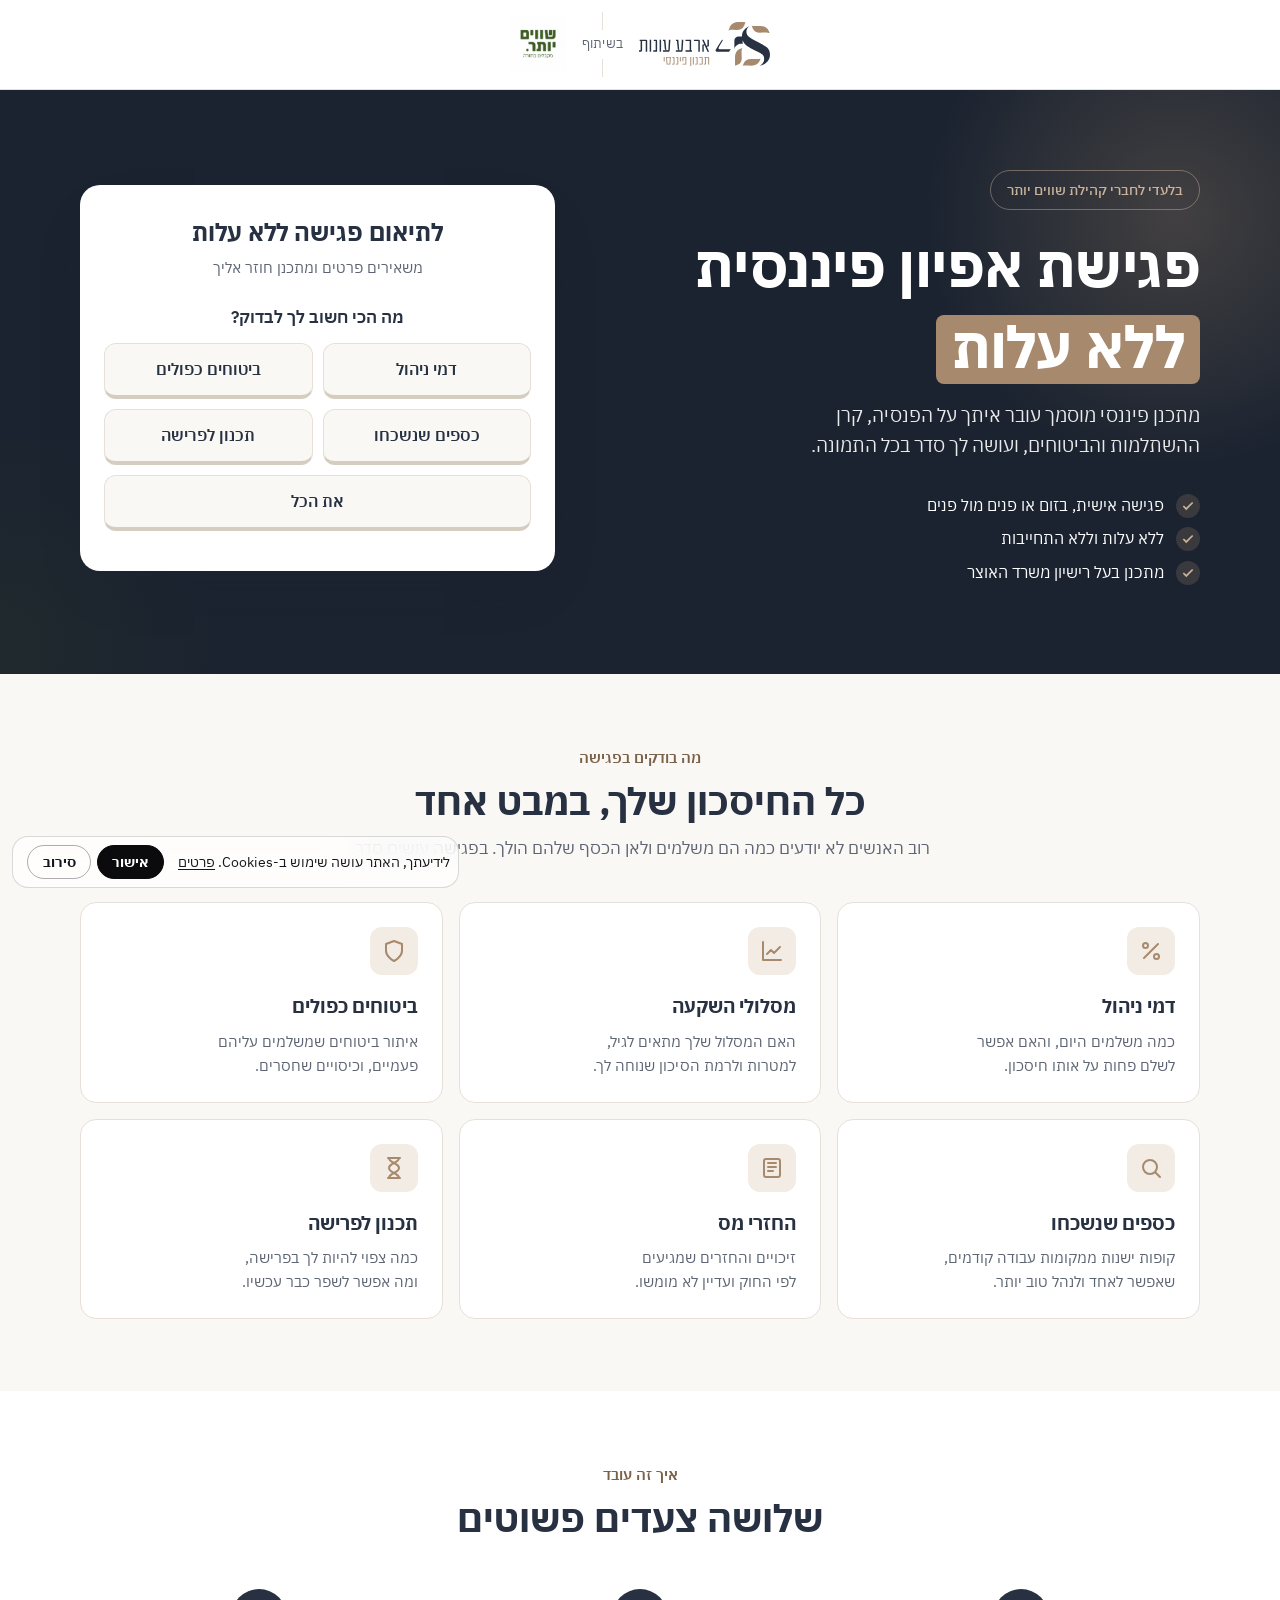
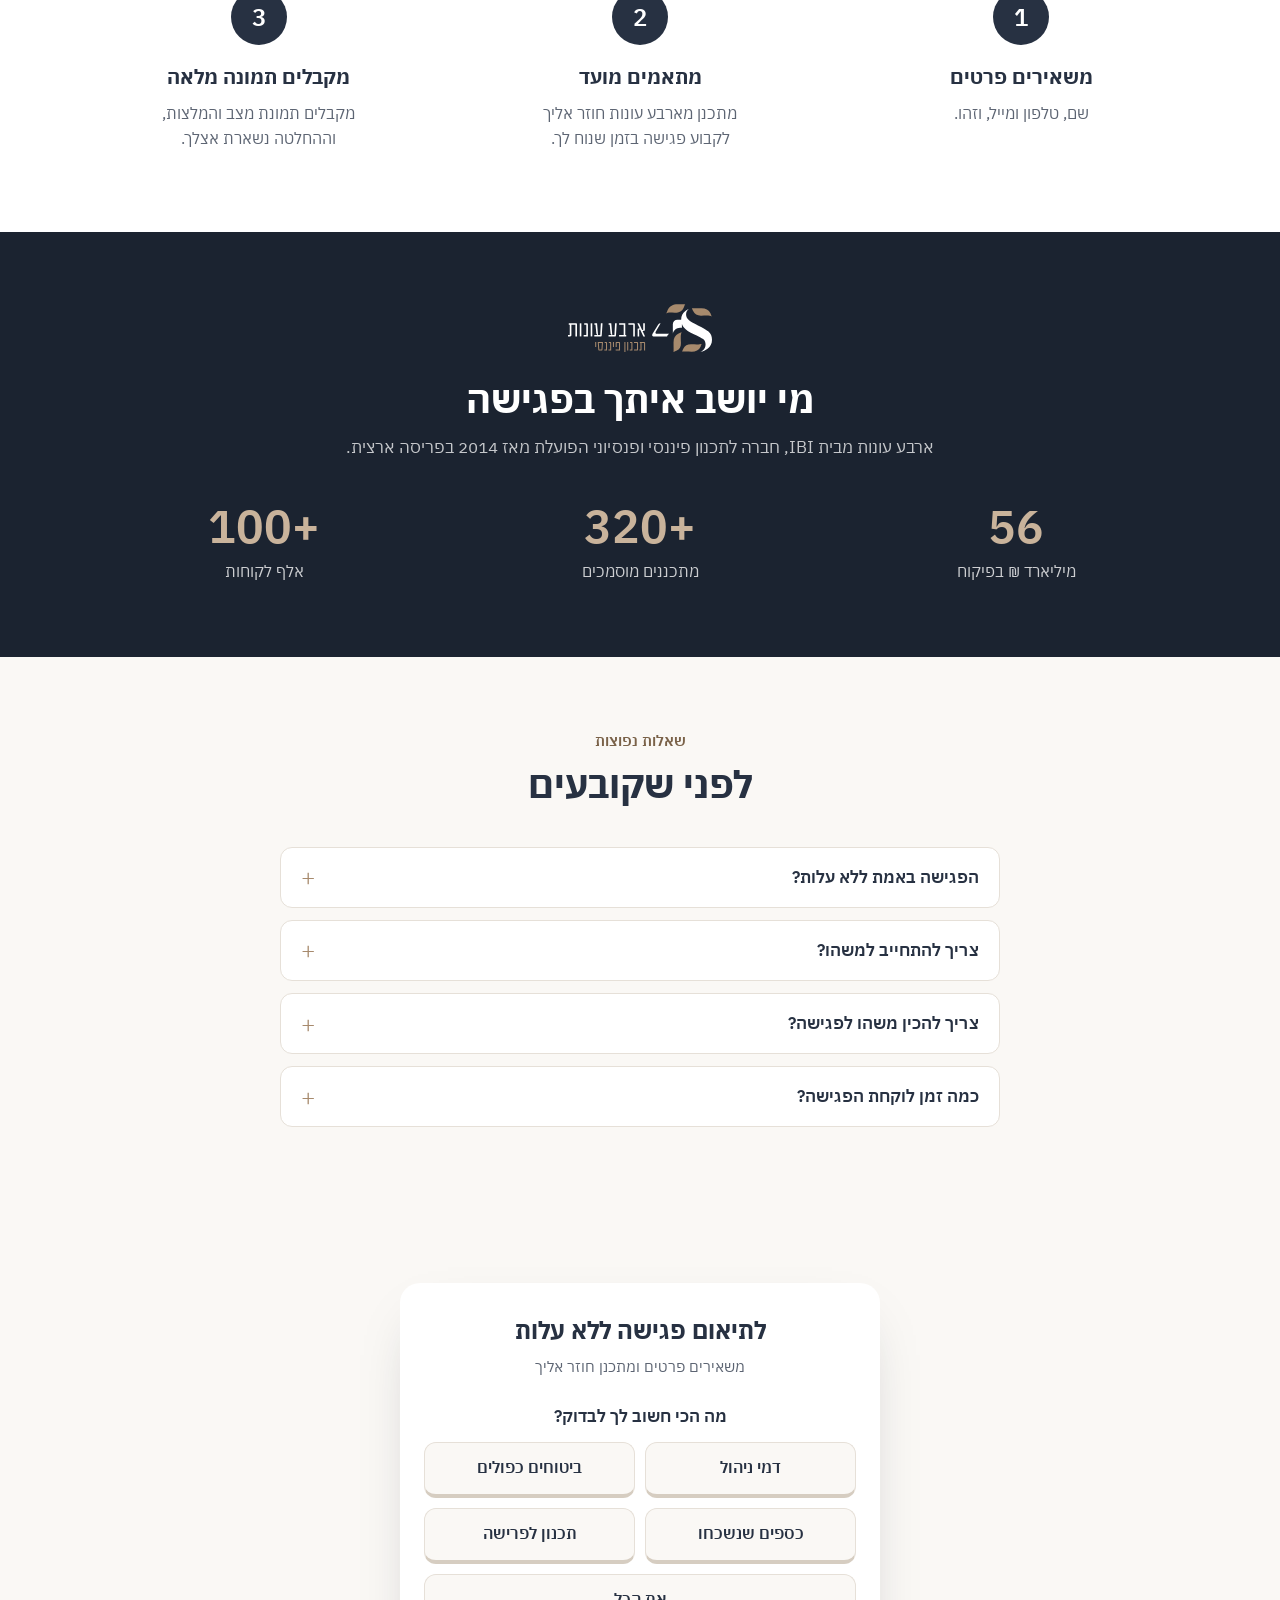
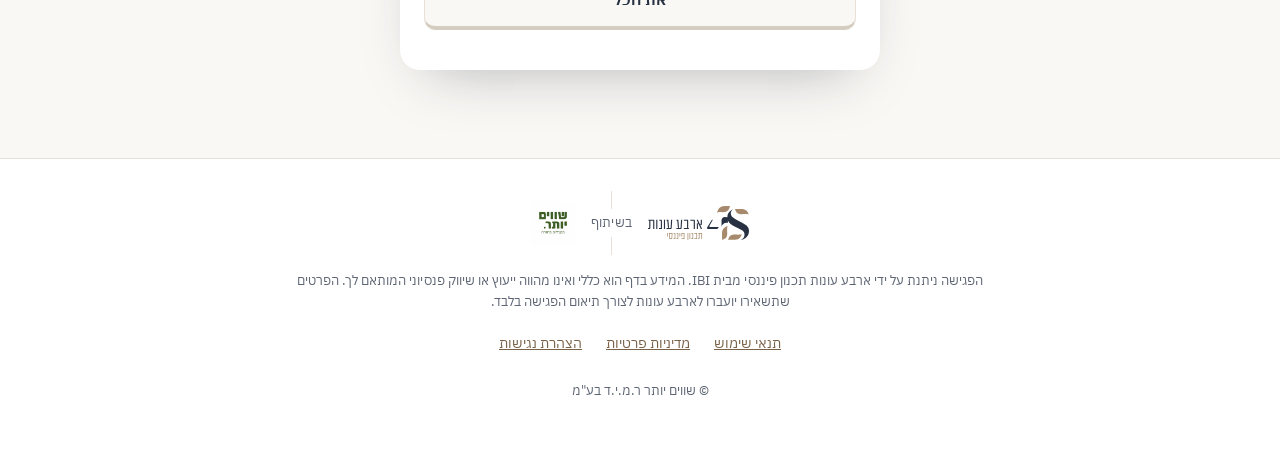
<file: index.html>
<!doctype html>
<html lang="he" dir="rtl">
<head>
  <meta charset="utf-8" />
  <meta name="viewport" content="width=device-width, initial-scale=1" />
  <title>פגישת אפיון פיננסית ללא עלות | שווים יותר בשיתוף ארבע עונות</title>
  <meta name="robots" content="noindex" />
  <meta property="og:title" content="פגישת אפיון פיננסית ללא עלות" />
  <meta property="og:image" content="https://shavimyoter2024-a11y.github.io/arba-onot/assets/og-image-2.png" />
  <meta property="og:image:width" content="1200" />
  <meta property="og:image:height" content="630" />
  <link rel="icon" href="assets/shavim-logo.jpg" />
  <link rel="preconnect" href="https://fonts.googleapis.com" />
  <link rel="preconnect" href="https://fonts.gstatic.com" crossorigin />
  <link href="https://fonts.googleapis.com/css2?family=IBM+Plex+Sans+Hebrew:wght@300;400;500;600;700&display=swap" rel="stylesheet" />
  <style>
    :root {
      --navy: #273142;
      --navy-deep: #1b2330;
      --bronze: #a78a6d;
      --bronze-soft: #c9b39b;
      --bronze-tint: #f3ece4;
      --bronze-ink: #7a6249;
      --bronze-btn: #86694e;
      --olive: #3c4f1e;
      --cream: #faf8f5;
      --ink: #273142;
      --muted: #5d6573;
      --line: #e6e0d8;
      --white: #ffffff;
      --radius: 16px;
      --shadow: 0 24px 56px -28px rgba(27, 35, 48, .35);
    }
    * { box-sizing: border-box; }
    html { scroll-behavior: smooth; }
    body {
      margin: 0;
      font-family: "IBM Plex Sans Hebrew", system-ui, sans-serif;
      color: var(--ink);
      background: var(--cream);
      line-height: 1.6;
      -webkit-font-smoothing: antialiased;
      overflow-x: hidden;
    }
    img { max-width: 100%; display: block; }
    a { color: inherit; }
    .wrap { width: min(1120px, 100% - 32px); margin-inline: auto; }

    /* ── header lockup ── */
    .topbar { background: var(--white); border-bottom: 1px solid var(--line); }
    .lockup {
      display: flex; align-items: center; justify-content: center; gap: 16px;
      padding: 12px 0;
    }
    .lockup .shavim { height: 56px; width: auto; }
    .lockup .x {
      display: flex; flex-direction: column; align-items: center;
      font-size: 13px; color: var(--muted); letter-spacing: .02em;
    }
    .lockup .x::before {
      content: ""; width: 1px; height: 18px; background: var(--line); margin-bottom: 4px;
    }
    .lockup .x::after {
      content: ""; width: 1px; height: 18px; background: var(--line); margin-top: 4px;
    }
    .lockup .arba { height: 44px; width: auto; }

    /* ── hero ── */
    .hero {
      position: relative; isolation: isolate;
      background: var(--navy-deep);
      color: var(--white);
      padding: 48px 0 56px;
      overflow: hidden;
    }
    .hero::before {
      content: ""; position: absolute; inset: -40% -20% auto auto; width: 720px; height: 720px;
      background: radial-gradient(closest-side, rgba(167, 138, 109, .28), transparent 70%);
      z-index: -1;
    }
    .hero::after {
      content: ""; position: absolute; inset: auto auto -50% -25%; width: 640px; height: 640px;
      background: radial-gradient(closest-side, rgba(60, 79, 30, .15), transparent 70%);
      z-index: -1;
    }
    .hero-grid { display: grid; gap: 40px; align-items: center; }
    .hero-copy { text-align: center; }
    .eyebrow {
      display: inline-block;
      padding: 8px 16px; border-radius: 999px;
      border: 1px solid rgba(201, 179, 155, .45);
      color: var(--bronze-soft); font-size: 14px; font-weight: 500;
    }
    .hero h1 {
      margin: 24px 0 0;
      font-size: clamp(34px, 7.5vw, 58px); line-height: 1.12; font-weight: 700;
      letter-spacing: -.01em;
    }
    .hero h1 .free {
      display: table; margin: 16px auto 0; padding: 0 16px 4px;
      background: var(--bronze); color: var(--white); border-radius: 8px;
    }
    @media (min-width: 960px) { .hero h1 .free { margin-inline: 0; } }
    .hero .lead {
      margin: 16px auto 0; max-width: 520px;
      font-size: clamp(17px, 2.4vw, 19px); color: rgba(255, 255, 255, .9); font-weight: 400;
    }
    .hero-points {
      list-style: none; padding: 0; margin: 32px auto 0;
      display: grid; gap: 8px; max-width: 360px; text-align: right;
    }
    .hero-points li { display: flex; gap: 12px; align-items: center; font-size: 16px; }
    .tick {
      flex: none; width: 24px; height: 24px; border-radius: 50%;
      display: grid; place-items: center;
      background: rgba(167, 138, 109, .22); color: var(--bronze-soft);
    }
    .tick svg { width: 14px; height: 14px; }
    /* 12/11 טום: בטלפון 64% יצאו מהמסך הראשון. מורידים את הפסקה ושלוש השורות כדי שהכפתורים של הטופס ייראו בלי לגלול */
    @media (max-width: 959px) {
      .hero { padding: 20px 0 24px; }
      .hero h1 { margin-top: 14px; }
      .hero .lead, .hero-points { display: none; }
      .hero-grid { gap: 16px; }
    }

    /* ── buttons ── */
    .btn {
      display: inline-flex; align-items: center; justify-content: center; gap: 8px;
      min-height: 56px; padding: 0 32px; border-radius: 12px; border: 0;
      background: var(--bronze-btn); color: var(--white);
      font: inherit; font-size: 18px; font-weight: 600; text-decoration: none; cursor: pointer;
      transition: background .2s, transform .2s;
    }
    .btn:hover { background: #73593f; transform: translateY(-1px); }
    .btn:focus-visible { outline: 3px solid var(--bronze-soft); outline-offset: 3px; }
    .btn[disabled] { opacity: .6; cursor: wait; transform: none; }
    .btn.block { width: 100%; }

    /* ── form card ── */
    .form-card {
      background: var(--white); color: var(--ink);
      border-radius: 20px; padding: 32px 24px; box-shadow: var(--shadow);
    }
    .form-card h2 { margin: 0; font-size: 24px; line-height: 1.3; text-align: center; }
    .form-card .sub { margin: 8px 0 24px; text-align: center; color: var(--muted); font-size: 15px; }
    .field { margin-bottom: 16px; }
    .field label { display: block; font-weight: 500; font-size: 15px; margin-bottom: 8px; }
    .field label .opt { color: var(--muted); font-weight: 400; font-size: 13px; }
    .field input, .field select {
      width: 100%; min-height: 52px; padding: 0 16px;
      border: 1.5px solid var(--line); border-radius: 12px; background: var(--white);
      font: inherit; font-size: 17px; color: var(--ink);
      transition: border-color .2s, box-shadow .2s;
    }
    .field select { appearance: none; background-image: url("data:image/svg+xml,%3Csvg xmlns='http://www.w3.org/2000/svg' width='14' height='14' viewBox='0 0 24 24' fill='none' stroke='%235d6573' stroke-width='2.5'%3E%3Cpath d='m6 9 6 6 6-6'/%3E%3C/svg%3E"); background-repeat: no-repeat; background-position: left 16px center; padding-left: 40px; }
    .field input:focus, .field select:focus {
      outline: none; border-color: var(--bronze); box-shadow: 0 0 0 4px rgba(167, 138, 109, .18);
    }
    .field.bad input, .field.bad select { border-color: #c0392b; }
    .field input[type="tel"], .field input[type="email"] { direction: ltr; text-align: right; }
    .consent {
      display: flex; gap: 12px; align-items: flex-start;
      font-size: 14px; color: var(--muted); line-height: 1.5; margin: 8px 0 24px;
    }
    .consent input { flex: none; width: 20px; height: 20px; margin: 2px 0 0; accent-color: var(--bronze); }
    .consent.bad { color: #c0392b; }
    .form-msg { min-height: 24px; margin: 8px 0 0; text-align: center; font-size: 15px; }
    .form-msg.err { color: #c0392b; }
    .trust { margin: 0; text-align: center; font-size: 13px; color: var(--muted); }
    .hp { position: absolute; width: 1px; height: 1px; overflow: hidden; clip-path: inset(50%); opacity: 0; pointer-events: none; }
    .form-card { position: relative; }
    /* ── שלב ראשון: בחירת נושא בלחיצה, ואז השדות (טלפון מ-08/11, מחשב מ-17/11) ── */
    .topic { border: 0; margin: 0 0 8px; padding: 0; min-width: 0; }
    .topic legend { display: block; width: 100%; padding: 0; margin: 0 0 12px; text-align: center; font-weight: 600; font-size: 17px; }
    .topic-grid { display: grid; grid-template-columns: 1fr 1fr; gap: 10px; }
    .key {
      min-height: 56px; padding: 8px 10px; border-radius: 12px;
      border: 1.5px solid var(--line); border-bottom-width: 4px; border-bottom-color: #d6cdc1;
      background: var(--cream); color: var(--ink);
      font: inherit; font-size: 16px; font-weight: 600; cursor: pointer;
      transition: transform .08s, border-color .15s, background .15s;
    }
    .key.wide { grid-column: 1 / -1; }
    .key:hover { border-color: var(--bronze-soft); border-bottom-color: var(--bronze-soft); }
    .key:active { transform: translateY(2px); border-bottom-width: 2px; margin-bottom: 2px; }
    .key:focus-visible { outline: 3px solid var(--bronze-soft); outline-offset: 2px; }
    .key[aria-pressed="true"] {
      background: var(--bronze-btn); border-color: var(--bronze-btn); border-bottom-color: #5f4936; color: var(--white);
      transform: translateY(2px); border-bottom-width: 2px; margin-bottom: 2px;
    }
    .step2 { padding-top: 20px; margin-top: 12px; border-top: 1px solid var(--line); }
    .success { text-align: center; padding: 16px 0; }
    .success .icon {
      width: 64px; height: 64px; margin: 0 auto 16px; border-radius: 50%;
      display: grid; place-items: center; background: var(--bronze-tint); color: var(--bronze);
    }
    .success h3 { margin: 0 0 8px; font-size: 24px; }
    .success p { margin: 0; color: var(--muted); }

    /* ── sections ── */
    section.block { padding: 72px 0; }
    .sec-head { text-align: center; max-width: 600px; margin: 0 auto 40px; }
    .sec-head .kicker { display: block; color: var(--bronze-ink); font-weight: 600; font-size: 15px; }
    .sec-head h2 { margin: 8px 0 0; font-size: clamp(28px, 5vw, 38px); line-height: 1.2; }
    .sec-head p { margin: 12px 0 0; color: var(--muted); font-size: 17px; }

    .checks { display: grid; gap: 16px; }
    .check {
      background: var(--white); border: 1px solid var(--line); border-radius: var(--radius);
      padding: 24px; text-align: center;
    }
    .check .ico {
      width: 48px; height: 48px; margin: 0 auto 16px; border-radius: 12px;
      display: grid; place-items: center; background: var(--bronze-tint); color: var(--bronze);
    }
    .check .ico svg { width: 24px; height: 24px; }
    @media (max-width: 719px) {
      .checks { gap: 12px; }
      .check {
        display: grid; grid-template-columns: 48px 1fr; column-gap: 16px;
        text-align: right; padding: 24px;
      }
      .check .ico { grid-row: span 2; margin: 0; }
      .check p { margin-top: 4px; }
    }
    .check h3 { margin: 0; font-size: 19px; }
    .check p { margin: 8px 0 0; color: var(--muted); font-size: 15px; }

    .steps-sec { background: var(--white); }
    .steps { display: grid; gap: 24px; counter-reset: step; }
    .step { text-align: center; padding: 8px 16px; }
    .step .num {
      width: 56px; height: 56px; margin: 0 auto 16px; border-radius: 50%;
      display: grid; place-items: center;
      background: var(--navy); color: var(--white); font-size: 24px; font-weight: 600;
    }
    .step h3 { margin: 0; font-size: 20px; }
    .step p { margin: 8px auto 0; color: var(--muted); font-size: 16px; max-width: 300px; }

    .about { background: var(--navy-deep); color: var(--white); }
    .about .sec-head h2 { color: var(--white); }
    .about .sec-head p { color: rgba(255, 255, 255, .75); }
    .about .sec-head .kicker { color: var(--bronze-soft); }
    .about-logo { height: 48px; width: auto; margin: 0 auto 24px; }
    .stats { display: grid; grid-template-columns: repeat(3, 1fr); gap: 8px; text-align: center; }
    .stat b {
      display: block; font-size: clamp(30px, 7vw, 46px); line-height: 1.1; font-weight: 600;
      color: var(--bronze-soft);
    }
    .stat span { display: block; margin-top: 8px; font-size: clamp(13px, 2.6vw, 16px); color: rgba(255, 255, 255, .78); }

    .faq { max-width: 720px; margin: 0 auto; }
    .faq details {
      background: var(--white); border: 1px solid var(--line); border-radius: 12px;
      margin-bottom: 12px; padding: 0 20px;
    }
    .faq summary {
      list-style: none; cursor: pointer; padding: 16px 0;
      font-weight: 600; font-size: 17px; display: flex; justify-content: space-between; gap: 16px; align-items: center;
    }
    .faq summary::-webkit-details-marker { display: none; }
    .faq summary::after {
      content: "+"; flex: none; font-size: 24px; font-weight: 300; color: var(--bronze); line-height: 1;
      transition: transform .2s;
    }
    .faq details[open] summary::after { transform: rotate(45deg); }
    .faq details p { margin: 0 0 18px; color: var(--muted); }

    .final { padding: 72px 0 88px; }
    .final .form-card { max-width: 480px; margin: 0 auto; }

    footer {
      background: var(--white); border-top: 1px solid var(--line);
      padding: 32px 0 96px; text-align: center; font-size: 13px; color: var(--muted);
    }
    footer .lockup { padding: 0 0 16px; }
    footer .lockup .shavim { height: 44px; }
    footer .lockup .arba { height: 34px; }
    footer p { max-width: 720px; margin: 0 auto 8px; }

    /* sticky mobile CTA */
    .sticky-cta {
      position: fixed; inset: auto 0 0 0; z-index: 20;
      padding: 12px 16px calc(12px + env(safe-area-inset-bottom));
      background: rgba(255, 255, 255, .96); backdrop-filter: blur(8px);
      border-top: 1px solid var(--line);
      transform: translateY(110%); transition: transform .3s;
    }
    .sticky-cta.show { transform: none; }

    /* reveal */
    .reveal { opacity: 0; transform: translateY(24px); transition: opacity .7s ease, transform .7s ease; }
    .reveal.in { opacity: 1; transform: none; }
    @media (prefers-reduced-motion: reduce) { .reveal { opacity: 1; transform: none; transition: none; } html { scroll-behavior: auto; } }
    .skip { position: absolute; inset-inline-start: 16px; top: -64px; z-index: 30; background: var(--navy); color: var(--white); padding: 8px 16px; border-radius: 8px; }
    .skip:focus { top: 16px; }
    a:focus-visible, summary:focus-visible, input:focus-visible { outline: 3px solid var(--bronze); outline-offset: 2px; }
    .legal-nav { display: flex; flex-wrap: wrap; justify-content: center; gap: 8px 24px; margin-bottom: 16px; font-size: 14px; }
    .legal-nav a, .consent a, .trust a { color: var(--bronze-ink); }
    .legal-nav a { display: inline-flex; align-items: center; min-height: 44px; }
    h1, h2, h3, .lead, .sec-head p, .step p, .check p { text-wrap: balance; }
    .faq p, .consent span, footer p, .success p { text-wrap: pretty; }
    .consent.opt { margin-top: -8px; }


    @media (min-width: 720px) {
      .checks { grid-template-columns: repeat(2, 1fr); }
      .steps { grid-template-columns: repeat(3, 1fr); }
    }
    @media (min-width: 960px) {
      .hero { padding: 80px 0 88px; }
      .hero-grid { grid-template-columns: 1.1fr .9fr; gap: 64px; }
      .hero-copy { text-align: right; }
      .hero .lead { margin-inline: 0; }
      .hero-points { margin-inline: 0; }
      .checks { grid-template-columns: repeat(3, 1fr); }
      .check { text-align: right; }
      .check .ico { margin-inline: 0; }
      .sticky-cta { display: none; }
      footer { padding-bottom: 40px; }
      footer .lockup { justify-content: center; }
    }
  </style>
</head>
<body>
  <a class="skip" href="#top">דילוג לתוכן</a>

  <header class="topbar">
    <div class="wrap lockup">
      <img class="arba" src="assets/arba-onot-logo.svg" alt="ארבע עונות תכנון פיננסי מבית IBI" width="131" height="44" />
      <span class="x">בשיתוף</span>
      <img class="shavim" src="assets/shavim-logo.jpg" alt="שווים יותר" width="56" height="56" />
    </div>
  </header>

  <main id="top">
    <section class="hero">
      <div class="wrap hero-grid">
        <div class="hero-copy">
          <span class="eyebrow">בלעדי לחברי קהילת שווים יותר</span>
          <h1>פגישת אפיון פיננסית<span class="free">ללא עלות</span></h1>
          <p class="lead">מתכנן פיננסי מוסמך עובר איתך על הפנסיה, קרן ההשתלמות והביטוחים, ועושה לך סדר בכל התמונה.</p>
          <ul class="hero-points">
            <li><span class="tick"><svg aria-hidden="true" focusable="false" viewBox="0 0 24 24" fill="none" stroke="currentColor" stroke-width="3"><path d="M20 6 9 17l-5-5"/></svg></span>פגישה אישית, בזום או פנים מול פנים</li>
            <li><span class="tick"><svg aria-hidden="true" focusable="false" viewBox="0 0 24 24" fill="none" stroke="currentColor" stroke-width="3"><path d="M20 6 9 17l-5-5"/></svg></span>ללא עלות וללא התחייבות</li>
            <li><span class="tick"><svg aria-hidden="true" focusable="false" viewBox="0 0 24 24" fill="none" stroke="currentColor" stroke-width="3"><path d="M20 6 9 17l-5-5"/></svg></span>מתכנן בעל רישיון משרד האוצר</li>
          </ul>
        </div>
        <div class="hero-form" data-form-slot="hero"></div>
      </div>
    </section>

    <section class="block">
      <div class="wrap">
        <div class="sec-head reveal">
          <span class="kicker">מה בודקים בפגישה</span>
          <h2>כל החיסכון שלך, במבט אחד</h2>
          <p>רוב האנשים לא יודעים כמה הם משלמים ולאן הכסף שלהם הולך. בפגישה עושים סדר.</p>
        </div>
        <div class="checks">
          <article class="check reveal">
            <div class="ico"><svg aria-hidden="true" focusable="false" viewBox="0 0 24 24" fill="none" stroke="currentColor" stroke-width="2" stroke-linecap="round" stroke-linejoin="round"><path d="M19 5 5 19"/><circle cx="6.5" cy="6.5" r="2.5"/><circle cx="17.5" cy="17.5" r="2.5"/></svg></div>
            <h3>דמי ניהול</h3>
            <p>כמה משלמים היום, והאם אפשר לשלם פחות על אותו חיסכון.</p>
          </article>
          <article class="check reveal">
            <div class="ico"><svg aria-hidden="true" focusable="false" viewBox="0 0 24 24" fill="none" stroke="currentColor" stroke-width="2" stroke-linecap="round" stroke-linejoin="round"><path d="M3 3v18h18"/><path d="m7 15 4-4 3 3 6-6"/></svg></div>
            <h3>מסלולי השקעה</h3>
            <p>האם המסלול שלך מתאים לגיל, למטרות ולרמת הסיכון שנוחה לך.</p>
          </article>
          <article class="check reveal">
            <div class="ico"><svg aria-hidden="true" focusable="false" viewBox="0 0 24 24" fill="none" stroke="currentColor" stroke-width="2" stroke-linecap="round" stroke-linejoin="round"><path d="M12 22s8-4 8-10V5l-8-3-8 3v7c0 6 8 10 8 10z"/></svg></div>
            <h3>ביטוחים כפולים</h3>
            <p>איתור ביטוחים שמשלמים עליהם פעמיים, וכיסויים שחסרים.</p>
          </article>
          <article class="check reveal">
            <div class="ico"><svg aria-hidden="true" focusable="false" viewBox="0 0 24 24" fill="none" stroke="currentColor" stroke-width="2" stroke-linecap="round" stroke-linejoin="round"><circle cx="11" cy="11" r="7"/><path d="m21 21-4.3-4.3"/></svg></div>
            <h3>כספים שנשכחו</h3>
            <p>קופות ישנות ממקומות עבודה קודמים, שאפשר לאחד ולנהל טוב יותר.</p>
          </article>
          <article class="check reveal">
            <div class="ico"><svg aria-hidden="true" focusable="false" viewBox="0 0 24 24" fill="none" stroke="currentColor" stroke-width="2" stroke-linecap="round" stroke-linejoin="round"><rect x="4" y="3" width="16" height="18" rx="2"/><path d="M8 7h8M8 11h8M8 15h5"/></svg></div>
            <h3>החזרי מס</h3>
            <p>זיכויים והחזרים שמגיעים לפי החוק ועדיין לא מומשו.</p>
          </article>
          <article class="check reveal">
            <div class="ico"><svg aria-hidden="true" focusable="false" viewBox="0 0 24 24" fill="none" stroke="currentColor" stroke-width="2" stroke-linecap="round" stroke-linejoin="round"><path d="M6 2h12M6 22h12"/><path d="M7 2c0 5 10 5 10 10S7 17 7 22"/><path d="M17 2c0 5-10 5-10 10s10 5 10 10"/></svg></div>
            <h3>תכנון לפרישה</h3>
            <p>כמה צפוי להיות לך בפרישה, ומה אפשר לשפר כבר עכשיו.</p>
          </article>
        </div>
      </div>
    </section>

    <section class="block steps-sec">
      <div class="wrap">
        <div class="sec-head reveal">
          <span class="kicker">איך זה עובד</span>
          <h2>שלושה צעדים פשוטים</h2>
        </div>
        <div class="steps">
          <div class="step reveal">
            <div class="num">1</div>
            <h3>משאירים פרטים</h3>
            <p>שם, טלפון ומייל, וזהו.</p>
          </div>
          <div class="step reveal">
            <div class="num">2</div>
            <h3>מתאמים מועד</h3>
            <p>מתכנן מארבע עונות חוזר אליך לקבוע פגישה בזמן שנוח לך.</p>
          </div>
          <div class="step reveal">
            <div class="num">3</div>
            <h3>מקבלים תמונה מלאה</h3>
            <p>מקבלים תמונת מצב והמלצות, וההחלטה נשארת אצלך.</p>
          </div>
        </div>
      </div>
    </section>

    <section class="block about">
      <div class="wrap">
        <div class="sec-head reveal">
          <img class="about-logo" src="assets/arba-onot-logo-white.svg" alt="ארבע עונות" width="143" height="48" />
          <h2>מי יושב איתך בפגישה</h2>
          <p>ארבע עונות מבית IBI, חברה לתכנון פיננסי ופנסיוני הפועלת מאז 2014 בפריסה ארצית.</p>
        </div>
        <div class="stats reveal">
          <div class="stat"><b>56</b><span>מיליארד ₪ בפיקוח</span></div>
          <div class="stat"><b>+320</b><span>מתכננים מוסמכים</span></div>
          <div class="stat"><b>+100</b><span>אלף לקוחות</span></div>
        </div>
      </div>
    </section>

    <section class="block">
      <div class="wrap">
        <div class="sec-head reveal">
          <span class="kicker">שאלות נפוצות</span>
          <h2>לפני שקובעים</h2>
        </div>
        <div class="faq reveal">
          <details>
            <summary>הפגישה באמת ללא עלות?</summary>
            <p>כן. הפגישה ניתנת ללא עלות לחברי קהילת שווים יותר, במסגרת שיתוף הפעולה עם ארבע עונות.</p>
          </details>
          <details>
            <summary>צריך להתחייב למשהו?</summary>
            <p>לא. מקבלים תמונת מצב והמלצות, ומה לעשות איתן זו החלטה שלך בלבד.</p>
          </details>
          <details>
            <summary>צריך להכין משהו לפגישה?</summary>
            <p>לא חייבים. המתכנן יסביר בשיחת התיאום איך להוציא את המידע על החסכונות שלך מאתר הר הכסף, כדי שהפגישה תהיה מדויקת.</p>
          </details>
          <details>
            <summary>כמה זמן לוקחת הפגישה?</summary>
            <p>בדרך כלל כשעה. אפשר בזום מהבית או פנים מול פנים.</p>
          </details>
        </div>
      </div>
    </section>

    <section class="final" id="register">
      <div class="wrap" data-form-slot="final"></div>
    </section>
  </main>

  <footer>
    <div class="wrap">
      <div class="lockup">
        <img class="arba" src="assets/arba-onot-logo.svg" alt="ארבע עונות תכנון פיננסי מבית IBI" width="101" height="34" />
        <span class="x">בשיתוף</span>
        <img class="shavim" src="assets/shavim-logo.jpg" alt="שווים יותר" width="44" height="44" />
      </div>
      <p>הפגישה ניתנת על ידי ארבע עונות תכנון פיננסי מבית IBI. המידע בדף הוא כללי ואינו מהווה ייעוץ או שיווק פנסיוני המותאם לך. הפרטים שתשאירו יועברו לארבע עונות לצורך תיאום הפגישה בלבד.</p>
      <nav class="legal-nav" aria-label="מסמכים"><a href="terms.html">תנאי שימוש</a><a href="privacy.html">מדיניות פרטיות</a><a href="accessibility.html">הצהרת נגישות</a></nav>
      <p>© שווים יותר ר.מ.י.ד בע"מ</p>
    </div>
  </footer>

  <div class="sticky-cta" id="stickyCta"><a class="btn block" href="#register">לתיאום פגישה ללא עלות</a></div>

  <template id="formTpl">
    <div class="form-card">
      <form novalidate>
        <h2>לתיאום פגישה ללא עלות</h2>
        <p class="sub">משאירים פרטים ומתכנן חוזר אליך</p>
        <fieldset class="topic">
          <legend>מה הכי חשוב לך לבדוק?</legend>
          <div class="topic-grid">
            <button type="button" class="key" data-topic="דמי ניהול">דמי ניהול</button>
            <button type="button" class="key" data-topic="ביטוחים כפולים">ביטוחים כפולים</button>
            <button type="button" class="key" data-topic="כספים שנשכחו">כספים שנשכחו</button>
            <button type="button" class="key" data-topic="תכנון לפרישה">תכנון לפרישה</button>
            <button type="button" class="key wide" data-topic="את הכל">את הכל</button>
          </div>
        </fieldset>
        <div class="step2" hidden>
        <div class="field">
          <label>שם מלא</label>
          <input name="full_name" type="text" autocomplete="name" required />
        </div>
        <div class="field">
          <label>טלפון</label>
          <input name="phone" type="tel" inputmode="tel" autocomplete="tel" placeholder="050-1234567" required />
        </div>
        <div class="field">
          <label>מייל</label>
          <input name="email" type="email" inputmode="email" autocomplete="email" placeholder="name@mail.com" dir="ltr" required />
        </div>
        <div class="field">
          <label>גיל <span class="opt">(לא חובה)</span></label>
          <select name="age">
            <option value="">בחירת טווח גיל</option>
            <option>עד 29</option>
            <option>30 עד 44</option>
            <option>45 עד 59</option>
            <option>60 ומעלה</option>
          </select>
        </div>
        <div class="hp" aria-hidden="true"><input name="hp_website" tabindex="-1" autocomplete="off" /></div>
        <label class="consent">
          <input type="checkbox" name="consent" aria-required="true" />
          <span>אני מאשר/ת שקראתי והבנתי את <a href="privacy.html" target="_blank">מדיניות הפרטיות</a> ואת <a href="terms.html" target="_blank">תנאי השימוש</a> באתר ואני מסכים/ה לכל התנאים.</span>
        </label>
        <label class="consent opt">
          <input type="checkbox" name="marketing" />
          <span>אשמח לקבל עדכונים והטבות משווים יותר.</span>
        </label>
        <button class="btn block" type="submit">קבעו לי פגישה</button>
        <p class="form-msg" role="status" aria-live="polite"></p>
        </div>
      </form>
      <div class="success" hidden tabindex="-1">
        <div class="icon"><svg aria-hidden="true" focusable="false" width="32" height="32" viewBox="0 0 24 24" fill="none" stroke="currentColor" stroke-width="2.5"><path d="M20 6 9 17l-5-5"/></svg></div>
        <h3>הפרטים התקבלו</h3>
        <p>מתכנן מארבע עונות יחזור אליך בימים הקרובים לתיאום הפגישה.</p>
      </div>
    </div>
  </template>

  <script>
    (function () {
      // ═══ טופס → Make ═══
      // תרחיש Make 10007745 "ארבע עונות - לידים מדף הנחיתה" (hook 4450163): פיירברי (מוצר תכנון פיננסי) + גיליון משותף.
      var FORM_WEBHOOK_URL = "https://hook.eu2.make.com/4uxid5uc9vfu41sk6jwy85exju74ihup";
      // זאפייר של ארבע עונות (→ סיילספורס), בבקשת המטמיע שלהם 28/10. נשלח במקביל ולא חוסם את הליד אצלנו.
      var PARTNER_WEBHOOK_URL = "https://hooks.zapier.com/hooks/catch/9112984/49bajjb/";
      var PAGE_ID = "arba-onot";
      var isLocal = /^(localhost|127\.0\.0\.1|\[::1\])$/.test(location.hostname) || location.protocol === "file:";

      // ייחוס מפיץ: utm_source/utm_medium מהכתובת, גם אחרי # וגם בקיצור source/medium
      var utm = { source: "", medium: "", campaign: "" };
      try {
        var qs = new URLSearchParams(location.search);
        var hq = (location.hash.split("?")[1] || "");
        if (hq) new URLSearchParams(hq).forEach(function (v, k) { if (!qs.has(k)) qs.set(k, v); });
        utm.source = (qs.get("utm_source") || qs.get("source") || "").slice(0, 60);
        utm.medium = (qs.get("utm_medium") || qs.get("medium") || "").slice(0, 60);
        utm.campaign = (qs.get("utm_campaign") || "").slice(0, 80);
      } catch (e) {}

      // ═══ כניסה מדיוור וואטסאפ ═══
      // הקישור בתבנית נושא את מזהה איש הקשר בפיירברי (c). הכניסה מדווחת למייק (hook 4474697),
      // ושם נוצרת התעניינות לשווים יותר אם לא הושארו פרטים תוך 10 דקות. דיווח מהדפדפן בלבד,
      // כך שסורקי הקישורים של וואטסאפ לא נספרים.
      var VISIT_WEBHOOK_URL = "https://hook.eu2.make.com/7jcmkhd2fpvwkenegbvdi28ofcyq8xo0";
      var fbContact = "";
      try { fbContact = new URLSearchParams(location.search).get("c") || ""; } catch (e) {}
      if (!/^[0-9a-f]{8}-[0-9a-f]{4}-[0-9a-f]{4}-[0-9a-f]{4}-[0-9a-f]{12}$/i.test(fbContact)) fbContact = "";
      if (fbContact && !isLocal) {
        try {
          fetch(VISIT_WEBHOOK_URL, {
            method: "POST", mode: "no-cors", keepalive: true,
            headers: { "Content-Type": "application/x-www-form-urlencoded" },
            body: new URLSearchParams({ fb_contact_id: fbContact, utm_campaign: utm.campaign, page: PAGE_ID, client_time: new Date().toISOString() }).toString()
          });
        } catch (e) {}
      }

      var tpl = document.getElementById("formTpl");
      var startedAt = Date.now();
      var cards = [];

      document.querySelectorAll("[data-form-slot]").forEach(function (slot) {
        var node = tpl.content.cloneNode(true);
        slot.appendChild(node);
        var card = slot.querySelector(".form-card");
        cards.push(card);
        wire(card, slot.getAttribute("data-form-slot"));
      });

      function showSuccess() {
        cards.forEach(function (c) {
          c.querySelector("form").hidden = true;
          c.querySelector(".success").hidden = false;
        });
      }

      function wire(card, slotName) {
        var form = card.querySelector("form");
        var msg = card.querySelector(".form-msg");
        var btn = card.querySelector("button[type=submit]");
        var success = card.querySelector(".success");
        msg.id = slotName + "-msg";

        // תוויות נגישות: מזהה ייחודי לכל עותק של הטופס
        form.querySelectorAll(".field").forEach(function (f, i) {
          var input = f.querySelector("input, select");
          var id = slotName + "-f" + i;
          input.id = id;
          f.querySelector("label").setAttribute("for", id);
        });

        // שלב ראשון (בטלפון ובמחשב): לחיצה על נושא פותחת את השדות ומסמנת אותו בשני הטפסים.
        // נמדד ב-GA כ-topic_select, הנושא בפרמטר section (מימד רשום), כדי לראות כמה מתחילים.
        var step2 = form.querySelector(".step2");
        form.querySelectorAll(".key").forEach(function (k) {
          k.setAttribute("aria-pressed", "false");
          k.addEventListener("click", function () {
            var t = k.getAttribute("data-topic");
            cards.forEach(function (c) {
              c.querySelectorAll(".key").forEach(function (o) { o.setAttribute("aria-pressed", o.getAttribute("data-topic") === t ? "true" : "false"); });
              c.querySelector("form").dataset.topic = t;
            });
            try { if (window.gtag) window.gtag("event", "topic_select", { page_id: PAGE_ID, section: t, form: slotName }); } catch (e) {}
            if (step2.hidden) {
              step2.hidden = false;
              var r = form.querySelector(".topic").getBoundingClientRect();
              window.scrollTo({ top: window.scrollY + r.top - 100, behavior: "instant" });
            }
          });
        });

        var mark = function (el, bad) {
          var wrap = el.closest(".field") || el.closest(".consent");
          if (wrap) wrap.classList.toggle("bad", bad);
          el.setAttribute("aria-invalid", bad ? "true" : "false");
          if (bad) el.setAttribute("aria-describedby", msg.id); else el.removeAttribute("aria-describedby");
        };

        form.addEventListener("submit", function (e) {
          e.preventDefault();
          msg.classList.remove("err");
          msg.textContent = "";
          var val = function (n) { return (form[n] && form[n].value || "").trim(); };
          var phone = val("phone").replace(/[\s\-().]/g, "").replace(/^\+?972/, "0");
          var name = val("full_name");

          var checks = [
            [form.full_name, name.length >= 2],
            [form.phone, /^0\d{8,9}$/.test(phone)],
            [form.email, /^[^\s@]+@[^\s@]+\.[^\s@]{2,}$/.test(val("email"))],
            [form.consent, form.consent.checked]
          ];
          var firstBad = null;
          checks.forEach(function (c) { mark(c[0], !c[1]); if (!c[1] && !firstBad) firstBad = c[0]; });
          if (firstBad) {
            msg.classList.add("err");
            msg.textContent = firstBad === form.phone ? "מספר הטלפון לא תקין. לדוגמה: 050-1234567"
                            : firstBad === form.email ? "כתובת המייל לא תקינה. לדוגמה: name@mail.com"
                            : firstBad === form.consent ? "כדי להמשיך צריך לאשר את מדיניות הפרטיות ותנאי השימוש."
                            : "נא למלא שם מלא.";
            firstBad.focus();
            return;
          }

          // מלכודות ספאם: שדה נסתר ומילוי מהיר מדי, מעמידים פנים שהצליח
          if (val("hp_website") || Date.now() - startedAt < 2500) { showSuccess(); return; }

          var payload = {
            type: "lead",
            page: PAGE_ID,
            product: "פגישת אפיון פיננסית - ארבע עונות",
            full_name: name,
            phone: phone,
            email: val("email").toLowerCase(),
            age: val("age"),
            topic: form.dataset.topic || "",
            consent: "כן",
            marketing_consent: form.marketing.checked ? "כן" : "לא",
            utm_source: utm.source,
            utm_medium: utm.medium,
            utm_campaign: utm.campaign,
            landing_page: location.href.slice(0, 500),
            referrer: (document.referrer || "").slice(0, 500),
            client_time: new Date().toISOString()
          };

          if (!FORM_WEBHOOK_URL) {
            if (isLocal) { console.info("[lead:dev] אין webhook, הליד לא נשלח:", payload); showSuccess(); return; }
            msg.classList.add("err");
            msg.textContent = "הטופס עדיין לא פעיל. אפשר לפנות אלינו בוואטסאפ 058-792-9195.";
            return;
          }

          btn.disabled = true;
          msg.textContent = "שולחים…";
          var post = function (url, data, ms) {
            var ctl = window.AbortController ? new AbortController() : null;
            var t = ctl && setTimeout(function () { ctl.abort(); }, ms);
            return fetch(url, {
              method: "POST", keepalive: true, signal: ctl ? ctl.signal : undefined,
              headers: { "Content-Type": "application/x-www-form-urlencoded" },
              body: new URLSearchParams(data).toString()
            }).finally(function () { clearTimeout(t); });
          };
          // קודם זאפייר: התוצאה נשלחת ל-Make בשדה partner_status, ומשם התראה אם לא הגיע
          var partner = !PARTNER_WEBHOOK_URL ? Promise.resolve("off") :
            post(PARTNER_WEBHOOK_URL, Object.assign({ lead_source: "shavim-yoter-landing", submitted_at: payload.client_time }, payload), 6000)
              .then(function (r) { return r.ok ? r.json().then(function (j) { return j.status === "success" ? "success" : "failed: " + (j.status || "unknown"); }) : "failed: HTTP " + r.status; })
              .catch(function (e) { return "failed: " + (e && e.name === "AbortError" ? "timeout" : "network"); });
          partner.then(function (st) {
            payload.partner_status = st;
            var toMake = function () { return post(FORM_WEBHOOK_URL, payload, 10000).then(function (r) { if (!r.ok) throw new Error("HTTP " + r.status); }); };
            return toMake().catch(function () { return toMake(); });
          }).then(function () {
            showSuccess();
            try { success.focus({ preventScroll: true }); } catch (e3) {}
            success.scrollIntoView({ behavior: "smooth", block: "center" });
          }).catch(function () {
            btn.disabled = false;
            msg.classList.add("err");
            msg.textContent = "משהו השתבש בשליחה. נסו שוב בעוד רגע.";
          });
        });
      }

      // הופעה בגלילה
      var io = new IntersectionObserver(function (entries) {
        entries.forEach(function (en) { if (en.isIntersecting) { en.target.classList.add("in"); io.unobserve(en.target); } });
      }, { threshold: .15 });
      document.querySelectorAll(".reveal").forEach(function (el, i) {
        el.style.transitionDelay = (i % 3) * 80 + "ms";
        io.observe(el);
      });

      // כפתור צף במובייל: מופיע אחרי ההירו, נעלם ליד הטופס
      var sticky = document.getElementById("stickyCta");
      var hero = document.querySelector(".hero");
      var reg = document.getElementById("register");
      var heroOut = false, regIn = false;
      var upd = function () { sticky.classList.toggle("show", heroOut && !regIn); };
      new IntersectionObserver(function (e) { heroOut = !e[0].isIntersecting; upd(); }).observe(hero);
      new IntersectionObserver(function (e) { regIn = e[0].isIntersecting; upd(); }).observe(reg);
    })();
  </script>
  <script src="lp-track.js" data-ga="G-NR923MZ0BW" data-cta="1" data-form="1" data-success=".success" defer></script>
  <script src="meta-pixel.js" data-page="arba-onot" defer></script>
  <script src="posthog.js" defer></script>
</body>
</html>
</file>
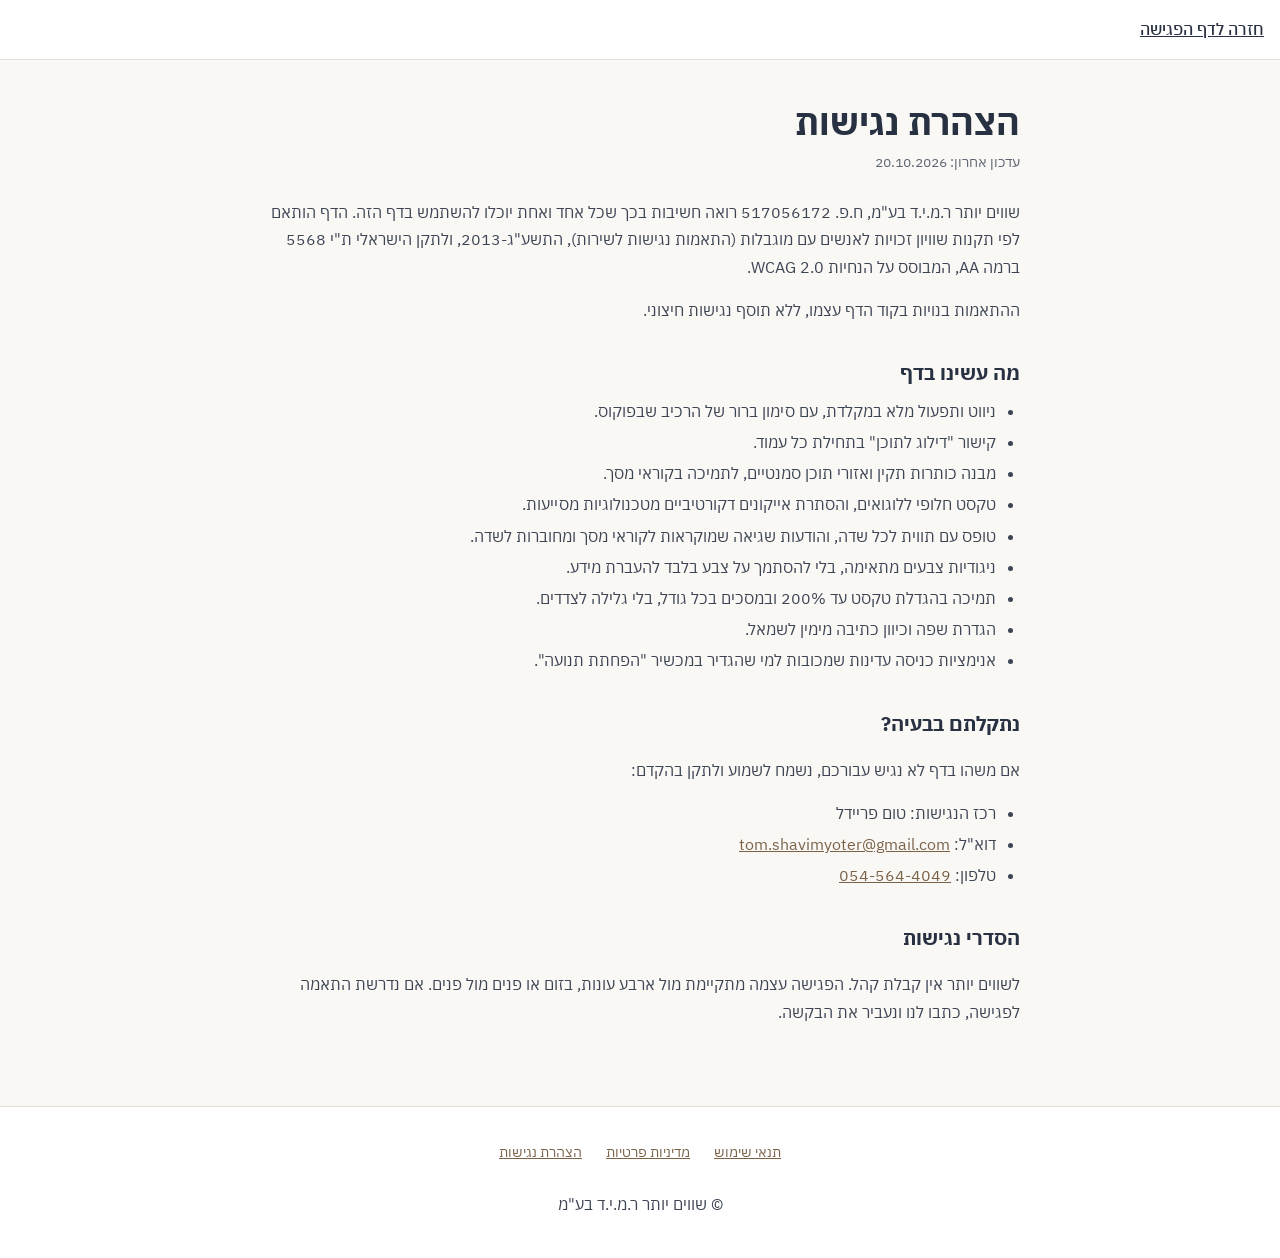
<file: accessibility.html>
<!doctype html>
<html lang="he" dir="rtl">
<head>
  <meta charset="utf-8" />
  <meta name="viewport" content="width=device-width, initial-scale=1" />
  <title>הצהרת נגישות | שווים יותר בשיתוף ארבע עונות</title>
  <meta name="robots" content="noindex" />
  <link rel="icon" href="assets/shavim-logo.jpg" />
  <link rel="preconnect" href="https://fonts.googleapis.com" />
  <link rel="preconnect" href="https://fonts.gstatic.com" crossorigin />
  <link href="https://fonts.googleapis.com/css2?family=IBM+Plex+Sans+Hebrew:wght@400;500;600;700&display=swap" rel="stylesheet" />
  <link rel="stylesheet" href="legal.css" />
</head>
<body>
  <a class="skip" href="#main">דילוג לתוכן</a>
  <header class="topbar"><a href="./" class="back">חזרה לדף הפגישה</a></header>
  <main id="main" class="doc">
    <h1>הצהרת נגישות</h1>
    <p class="upd">עדכון אחרון: 20.10.2026</p>
    <p>שווים יותר ר.מ.י.ד בע"מ, ח.פ. 517056172 רואה חשיבות בכך שכל אחד ואחת יוכלו להשתמש בדף הזה. הדף הותאם לפי תקנות שוויון זכויות לאנשים עם מוגבלות (התאמות נגישות לשירות), התשע"ג-2013, ולתקן הישראלי ת"י 5568 ברמה AA, המבוסס על הנחיות WCAG 2.0.</p>
    <p>ההתאמות בנויות בקוד הדף עצמו, ללא תוסף נגישות חיצוני.</p>
    <h2>מה עשינו בדף</h2>
    <ul>
      <li>ניווט ותפעול מלא במקלדת, עם סימון ברור של הרכיב שבפוקוס.</li>
      <li>קישור "דילוג לתוכן" בתחילת כל עמוד.</li>
      <li>מבנה כותרות תקין ואזורי תוכן סמנטיים, לתמיכה בקוראי מסך.</li>
      <li>טקסט חלופי ללוגואים, והסתרת אייקונים דקורטיביים מטכנולוגיות מסייעות.</li>
      <li>טופס עם תווית לכל שדה, והודעות שגיאה שמוקראות לקוראי מסך ומחוברות לשדה.</li>
      <li>ניגודיות צבעים מתאימה, בלי להסתמך על צבע בלבד להעברת מידע.</li>
      <li>תמיכה בהגדלת טקסט עד 200% ובמסכים בכל גודל, בלי גלילה לצדדים.</li>
      <li>הגדרת שפה וכיוון כתיבה מימין לשמאל.</li>
      <li>אנימציות כניסה עדינות שמכובות למי שהגדיר במכשיר "הפחתת תנועה".</li>
    </ul>
    <h2>נתקלתם בבעיה?</h2>
    <p>אם משהו בדף לא נגיש עבורכם, נשמח לשמוע ולתקן בהקדם:</p>
    <ul>
      <li>רכז הנגישות: טום פריידל</li>
      <li>דוא"ל: <a href="mailto:tom.shavimyoter@gmail.com" dir="ltr">tom.shavimyoter@gmail.com</a></li>
      <li>טלפון: <a href="tel:0545644049" dir="ltr">054-564-4049</a></li>
    </ul>
    <h2>הסדרי נגישות</h2>
    <p>לשווים יותר אין קבלת קהל. הפגישה עצמה מתקיימת מול ארבע עונות, בזום או פנים מול פנים. אם נדרשת התאמה לפגישה, כתבו לנו ונעביר את הבקשה.</p>
  </main>
  <footer>
    <nav aria-label="מסמכים"><a href="terms.html">תנאי שימוש</a><a href="privacy.html">מדיניות פרטיות</a><a href="accessibility.html">הצהרת נגישות</a></nav>
    <p>© שווים יותר ר.מ.י.ד בע"מ</p>
  </footer>
</body>
</html>
</file>
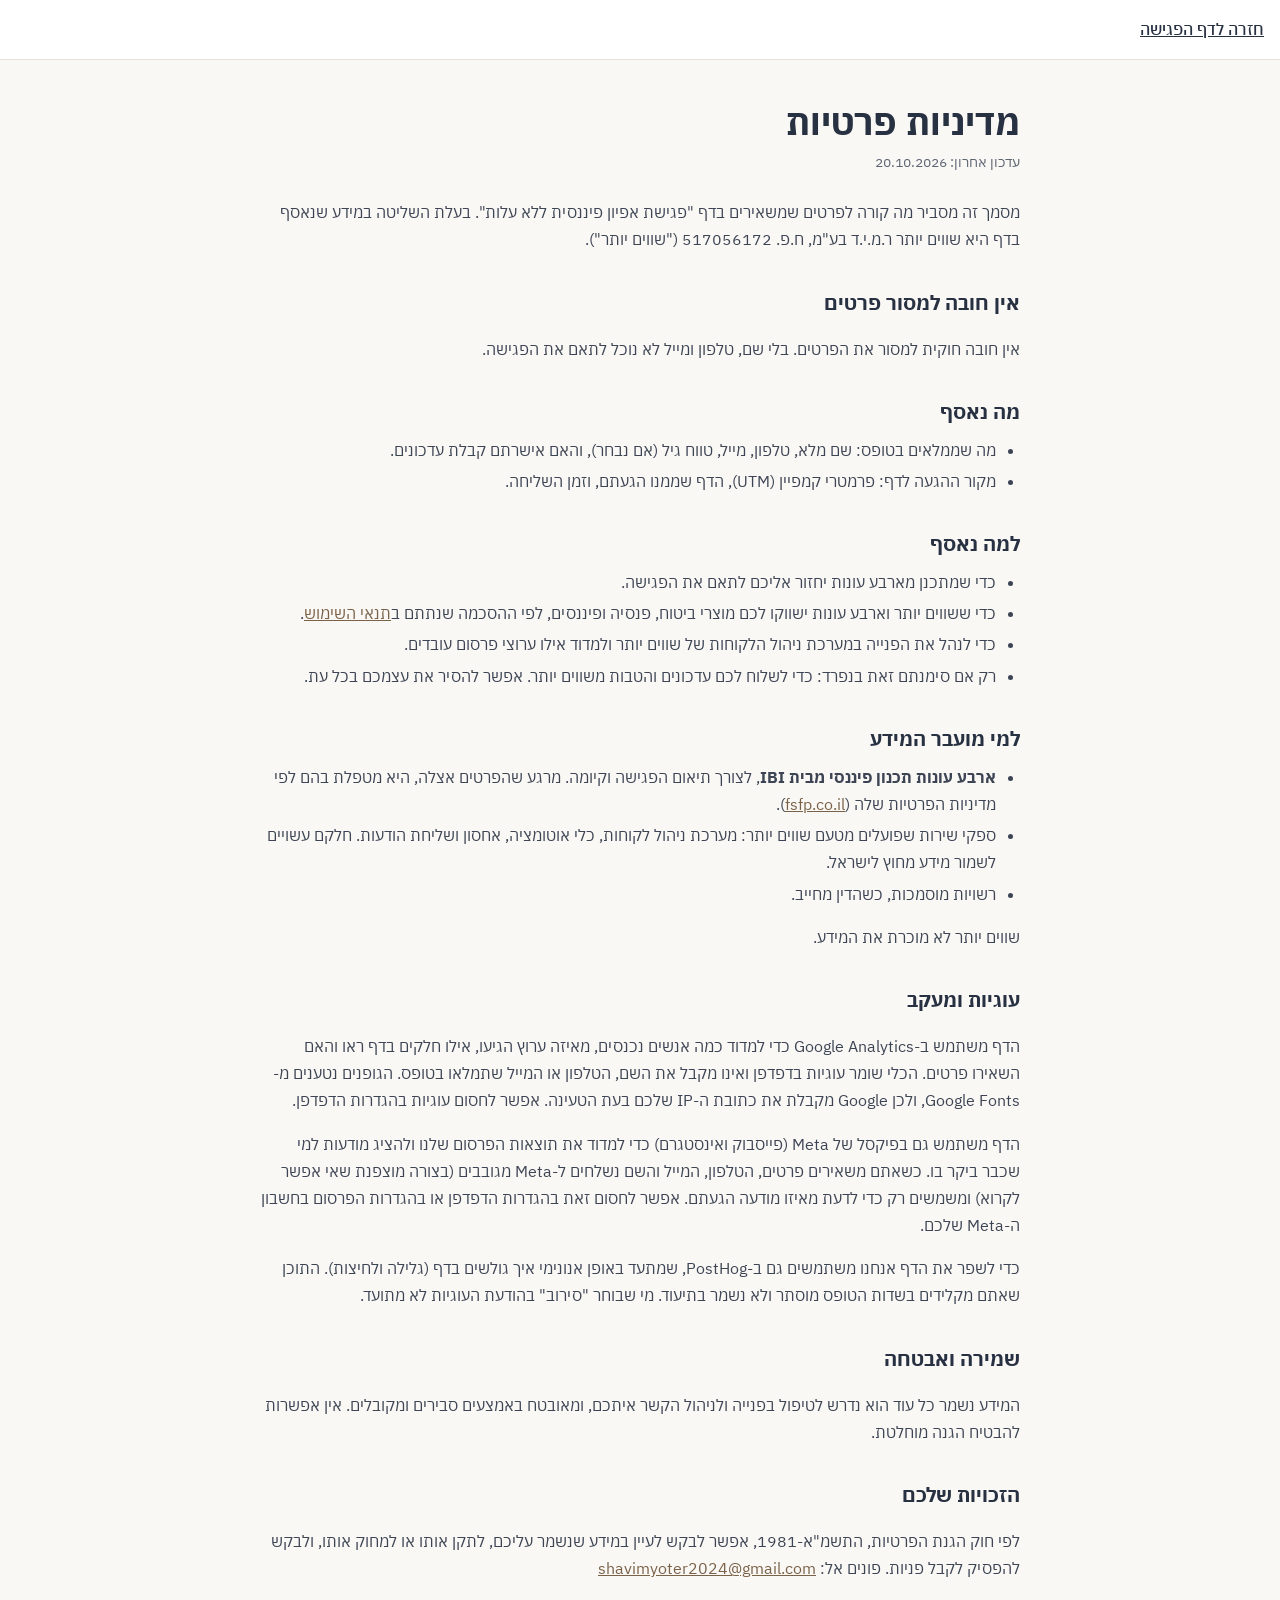
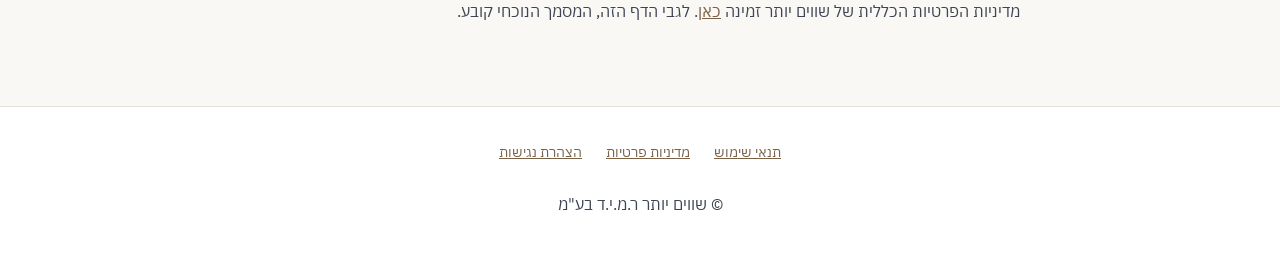
<file: privacy.html>
<!doctype html>
<html lang="he" dir="rtl">
<head>
  <meta charset="utf-8" />
  <meta name="viewport" content="width=device-width, initial-scale=1" />
  <title>מדיניות פרטיות | שווים יותר בשיתוף ארבע עונות</title>
  <meta name="robots" content="noindex" />
  <link rel="icon" href="assets/shavim-logo.jpg" />
  <link rel="preconnect" href="https://fonts.googleapis.com" />
  <link rel="preconnect" href="https://fonts.gstatic.com" crossorigin />
  <link href="https://fonts.googleapis.com/css2?family=IBM+Plex+Sans+Hebrew:wght@400;500;600;700&display=swap" rel="stylesheet" />
  <link rel="stylesheet" href="legal.css" />
</head>
<body>
  <a class="skip" href="#main">דילוג לתוכן</a>
  <header class="topbar"><a href="./" class="back">חזרה לדף הפגישה</a></header>
  <main id="main" class="doc">
    <h1>מדיניות פרטיות</h1>
    <p class="upd">עדכון אחרון: 20.10.2026</p>
    <p>מסמך זה מסביר מה קורה לפרטים שמשאירים בדף "פגישת אפיון פיננסית ללא עלות". בעלת השליטה במידע שנאסף בדף היא שווים יותר ר.מ.י.ד בע"מ, ח.פ. 517056172 ("שווים יותר").</p>
    <h2>אין חובה למסור פרטים</h2>
    <p>אין חובה חוקית למסור את הפרטים. בלי שם, טלפון ומייל לא נוכל לתאם את הפגישה.</p>
    <h2>מה נאסף</h2>
    <ul>
      <li>מה שממלאים בטופס: שם מלא, טלפון, מייל, טווח גיל (אם נבחר), והאם אישרתם קבלת עדכונים.</li>
      <li>מקור ההגעה לדף: פרמטרי קמפיין (UTM), הדף שממנו הגעתם, וזמן השליחה.</li>
    </ul>
    <h2>למה נאסף</h2>
    <ul>
      <li>כדי שמתכנן מארבע עונות יחזור אליכם לתאם את הפגישה.</li>
      <li>כדי ששווים יותר וארבע עונות ישווקו לכם מוצרי ביטוח, פנסיה ופיננסים, לפי ההסכמה שנתתם ב<a href="terms.html">תנאי השימוש</a>.</li>
      <li>כדי לנהל את הפנייה במערכת ניהול הלקוחות של שווים יותר ולמדוד אילו ערוצי פרסום עובדים.</li>
      <li>רק אם סימנתם זאת בנפרד: כדי לשלוח לכם עדכונים והטבות משווים יותר. אפשר להסיר את עצמכם בכל עת.</li>
    </ul>
    <h2>למי מועבר המידע</h2>
    <ul>
      <li><b>ארבע עונות תכנון פיננסי מבית IBI</b>, לצורך תיאום הפגישה וקיומה. מרגע שהפרטים אצלה, היא מטפלת בהם לפי מדיניות הפרטיות שלה (<a href="https://www.fsfp.co.il/" target="_blank" rel="noopener">fsfp.co.il</a>).</li>
      <li>ספקי שירות שפועלים מטעם שווים יותר: מערכת ניהול לקוחות, כלי אוטומציה, אחסון ושליחת הודעות. חלקם עשויים לשמור מידע מחוץ לישראל.</li>
      <li>רשויות מוסמכות, כשהדין מחייב.</li>
    </ul>
    <p>שווים יותר לא מוכרת את המידע.</p>
    <h2>עוגיות ומעקב</h2>
    <p>הדף משתמש ב-Google Analytics כדי למדוד כמה אנשים נכנסים, מאיזה ערוץ הגיעו, אילו חלקים בדף ראו והאם השאירו פרטים. הכלי שומר עוגיות בדפדפן ואינו מקבל את השם, הטלפון או המייל שתמלאו בטופס. הגופנים נטענים מ-Google Fonts, ולכן Google מקבלת את כתובת ה-IP שלכם בעת הטעינה. אפשר לחסום עוגיות בהגדרות הדפדפן.</p>
    <p>הדף משתמש גם בפיקסל של Meta (פייסבוק ואינסטגרם) כדי למדוד את תוצאות הפרסום שלנו ולהציג מודעות למי שכבר ביקר בו. כשאתם משאירים פרטים, הטלפון, המייל והשם נשלחים ל-Meta מגובבים (בצורה מוצפנת שאי אפשר לקרוא) ומשמשים רק כדי לדעת מאיזו מודעה הגעתם. אפשר לחסום זאת בהגדרות הדפדפן או בהגדרות הפרסום בחשבון ה-Meta שלכם.</p>
    <p>כדי לשפר את הדף אנחנו משתמשים גם ב-PostHog, שמתעד באופן אנונימי איך גולשים בדף (גלילה ולחיצות). התוכן שאתם מקלידים בשדות הטופס מוסתר ולא נשמר בתיעוד. מי שבוחר "סירוב" בהודעת העוגיות לא מתועד.</p>
    <h2>שמירה ואבטחה</h2>
    <p>המידע נשמר כל עוד הוא נדרש לטיפול בפנייה ולניהול הקשר איתכם, ומאובטח באמצעים סבירים ומקובלים. אין אפשרות להבטיח הגנה מוחלטת.</p>
    <h2>הזכויות שלכם</h2>
    <p>לפי חוק הגנת הפרטיות, התשמ"א-1981, אפשר לבקש לעיין במידע שנשמר עליכם, לתקן אותו או למחוק אותו, ולבקש להפסיק לקבל פניות. פונים אל: <a href="mailto:shavimyoter2024@gmail.com" dir="ltr">shavimyoter2024@gmail.com</a></p>
    <p>מדיניות הפרטיות הכללית של שווים יותר זמינה <a href="https://go.shavimyoter.co/r/privacy" target="_blank" rel="noopener">כאן</a>. לגבי הדף הזה, המסמך הנוכחי קובע.</p>
  </main>
  <footer>
    <nav aria-label="מסמכים"><a href="terms.html">תנאי שימוש</a><a href="privacy.html">מדיניות פרטיות</a><a href="accessibility.html">הצהרת נגישות</a></nav>
    <p>© שווים יותר ר.מ.י.ד בע"מ</p>
  </footer>
</body>
</html>
</file>
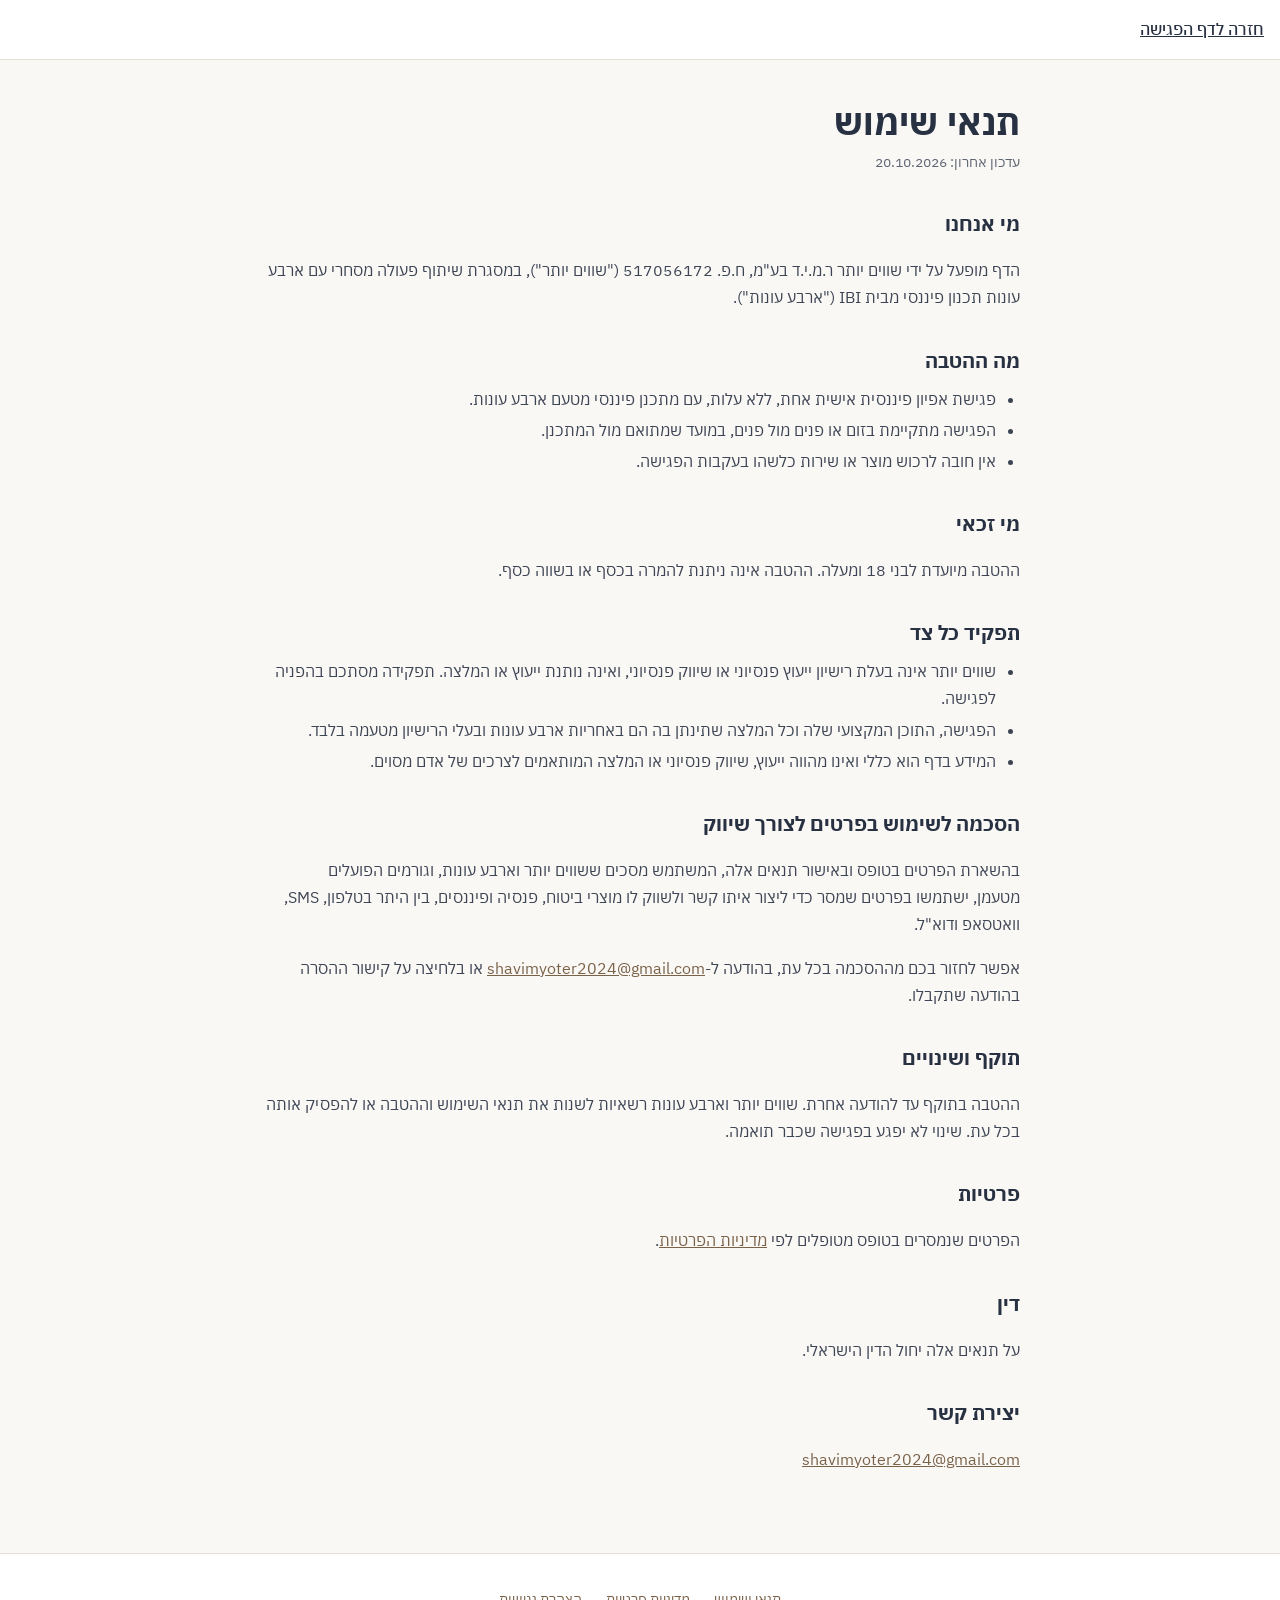
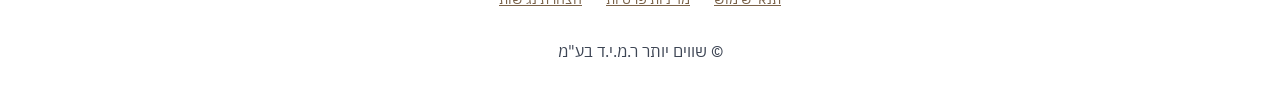
<file: terms.html>
<!doctype html>
<html lang="he" dir="rtl">
<head>
  <meta charset="utf-8" />
  <meta name="viewport" content="width=device-width, initial-scale=1" />
  <title>תנאי שימוש | שווים יותר בשיתוף ארבע עונות</title>
  <meta name="robots" content="noindex" />
  <link rel="icon" href="assets/shavim-logo.jpg" />
  <link rel="preconnect" href="https://fonts.googleapis.com" />
  <link rel="preconnect" href="https://fonts.gstatic.com" crossorigin />
  <link href="https://fonts.googleapis.com/css2?family=IBM+Plex+Sans+Hebrew:wght@400;500;600;700&display=swap" rel="stylesheet" />
  <link rel="stylesheet" href="legal.css" />
</head>
<body>
  <a class="skip" href="#main">דילוג לתוכן</a>
  <header class="topbar"><a href="./" class="back">חזרה לדף הפגישה</a></header>
  <main id="main" class="doc">
    <h1>תנאי שימוש</h1>
    <p class="upd">עדכון אחרון: 20.10.2026</p>
    <h2>מי אנחנו</h2>
    <p>הדף מופעל על ידי שווים יותר ר.מ.י.ד בע"מ, ח.פ. 517056172 ("שווים יותר"), במסגרת שיתוף פעולה מסחרי עם ארבע עונות תכנון פיננסי מבית IBI ("ארבע עונות").</p>
    <h2>מה ההטבה</h2>
    <ul>
      <li>פגישת אפיון פיננסית אישית אחת, ללא עלות, עם מתכנן פיננסי מטעם ארבע עונות.</li>
      <li>הפגישה מתקיימת בזום או פנים מול פנים, במועד שמתואם מול המתכנן.</li>
      <li>אין חובה לרכוש מוצר או שירות כלשהו בעקבות הפגישה.</li>
    </ul>
    <h2>מי זכאי</h2>
    <p>ההטבה מיועדת לבני 18 ומעלה. ההטבה אינה ניתנת להמרה בכסף או בשווה כסף.</p>
    <h2>תפקיד כל צד</h2>
    <ul>
      <li>שווים יותר אינה בעלת רישיון ייעוץ פנסיוני או שיווק פנסיוני, ואינה נותנת ייעוץ או המלצה. תפקידה מסתכם בהפניה לפגישה.</li>
      <li>הפגישה, התוכן המקצועי שלה וכל המלצה שתינתן בה הם באחריות ארבע עונות ובעלי הרישיון מטעמה בלבד.</li>
      <li>המידע בדף הוא כללי ואינו מהווה ייעוץ, שיווק פנסיוני או המלצה המותאמים לצרכים של אדם מסוים.</li>
    </ul>
    <h2>הסכמה לשימוש בפרטים לצורך שיווק</h2>
    <p>בהשארת הפרטים בטופס ובאישור תנאים אלה, המשתמש מסכים ששווים יותר וארבע עונות, וגורמים הפועלים מטעמן, ישתמשו בפרטים שמסר כדי ליצור איתו קשר ולשווק לו מוצרי ביטוח, פנסיה ופיננסים, בין היתר בטלפון, SMS, וואטסאפ ודוא"ל.</p>
    <p>אפשר לחזור בכם מההסכמה בכל עת, בהודעה ל-<a href="mailto:shavimyoter2024@gmail.com" dir="ltr">shavimyoter2024@gmail.com</a> או בלחיצה על קישור ההסרה בהודעה שתקבלו.</p>
    <h2>תוקף ושינויים</h2>
    <p>ההטבה בתוקף עד להודעה אחרת. שווים יותר וארבע עונות רשאיות לשנות את תנאי השימוש וההטבה או להפסיק אותה בכל עת. שינוי לא יפגע בפגישה שכבר תואמה.</p>
    <h2>פרטיות</h2>
    <p>הפרטים שנמסרים בטופס מטופלים לפי <a href="privacy.html">מדיניות הפרטיות</a>.</p>
    <h2>דין</h2>
    <p>על תנאים אלה יחול הדין הישראלי.</p>
    <h2>יצירת קשר</h2>
    <p><a href="mailto:shavimyoter2024@gmail.com" dir="ltr">shavimyoter2024@gmail.com</a></p>
  </main>
  <footer>
    <nav aria-label="מסמכים"><a href="terms.html">תנאי שימוש</a><a href="privacy.html">מדיניות פרטיות</a><a href="accessibility.html">הצהרת נגישות</a></nav>
    <p>© שווים יותר ר.מ.י.ד בע"מ</p>
  </footer>
</body>
</html>
</file>
<file: legal.css>
*{box-sizing:border-box}
body{margin:0;font-family:"IBM Plex Sans Hebrew",system-ui,sans-serif;color:#273142;background:#faf8f5;line-height:1.7;-webkit-font-smoothing:antialiased}
.skip{position:absolute;inset-inline-start:16px;top:-64px;background:#273142;color:#fff;padding:8px 16px;border-radius:8px;z-index:9}
.skip:focus{top:16px}
.topbar{background:#fff;border-bottom:1px solid #e6e0d8;padding:16px}
.back{color:#273142;font-weight:500}
.doc{width:min(760px,100% - 32px);margin:0 auto;padding:40px 0 64px}
h1{font-size:clamp(28px,6vw,36px);line-height:1.2;margin:0 0 8px}
h2{font-size:20px;margin:32px 0 8px}
p,li{font-size:16px;color:#3d4554}
ul{padding-inline-start:24px;margin:8px 0}
li{margin-bottom:4px}
a{color:#7a6249}
a:focus-visible{outline:3px solid #a78a6d;outline-offset:2px;border-radius:4px}
.upd{color:#5d6573;font-size:14px;margin:0 0 24px}
footer{background:#fff;border-top:1px solid #e6e0d8;text-align:center;padding:24px 16px;font-size:14px;color:#5d6573}
footer nav{display:flex;flex-wrap:wrap;justify-content:center;gap:0 24px;margin-bottom:8px}
footer nav a{display:inline-flex;align-items:center;min-height:44px}
h1,h2,p{text-wrap:pretty}
</file>
